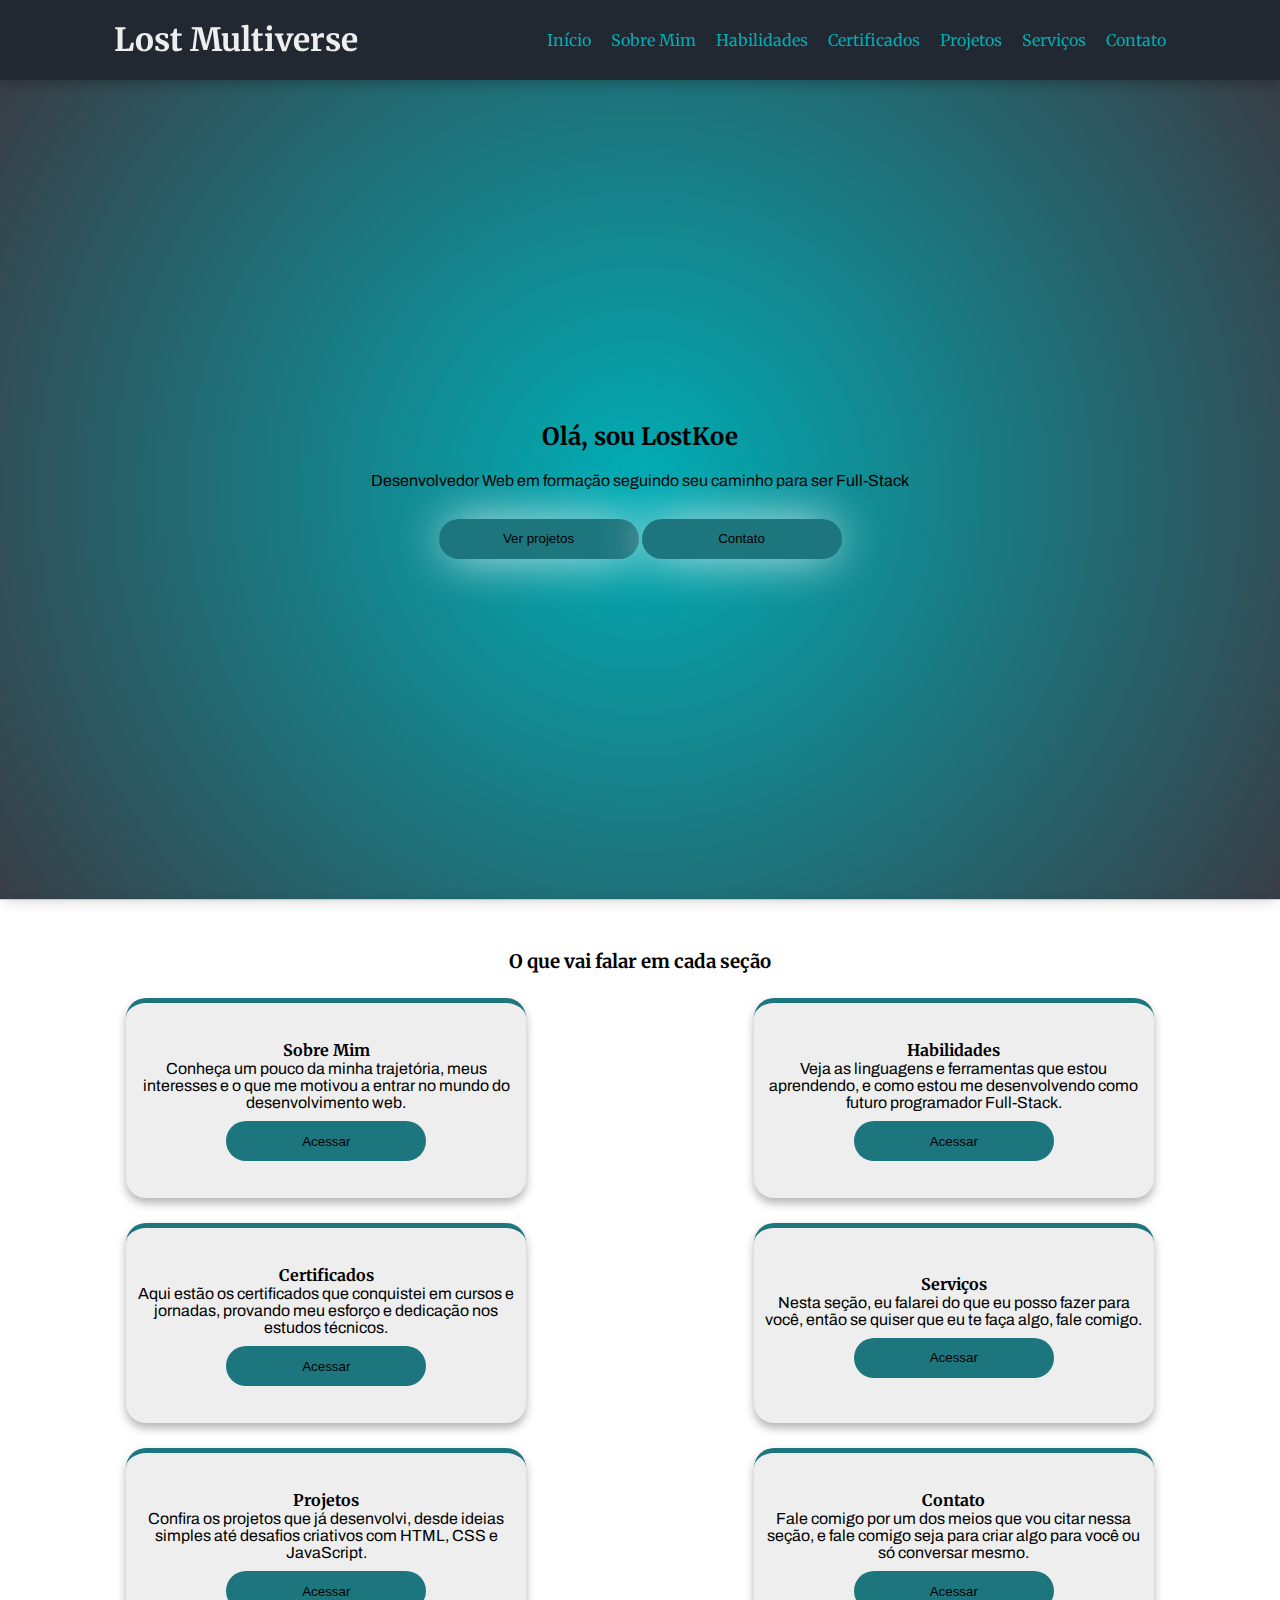
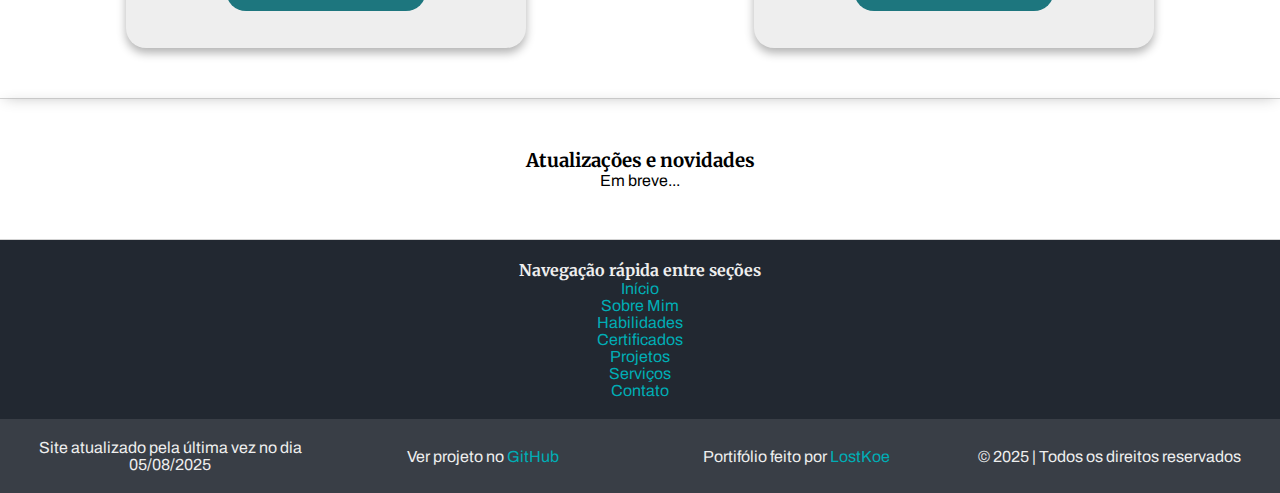
<file: index.html>
<!DOCTYPE html>
<html lang="pt-br">
  <head>
    <meta charset="UTF-8" />
    <meta name="viewport" content="width=device-width, initial-scale=1.0" />
    <title>Lost Multiverse</title>
    <link rel="stylesheet" href="style.css" />
    <link rel="shortcut icon" href="assets/icon.png" type="image/x-icon" />
  </head>
  <body>
    <header></header>
    <main>
      <section id="hero">
        <h2>Olá, sou LostKoe</h2>
        <p>
          Desenvolvedor Web em formação seguindo seu caminho para ser Full-Stack
        </p>
        <div id="hero-btn-container">
          <a href="">
            <button>Ver projetos</button>
          </a>
          <a href="">
            <button>Contato</button>
          </a>
        </div>
      </section>
      <section id="about-sects">
        <h3>O que vai falar em cada seção</h3>
        <div class="container">
          <div class="about-sects-blocks">
            <h4>Sobre Mim</h4>
            <p>
              Conheça um pouco da minha trajetória, meus interesses e o que me
              motivou a entrar no mundo do desenvolvimento web.
            </p>
            <a href=""><button>Acessar</button></a>
          </div>

          <div class="about-sects-blocks">
            <h4>Habilidades</h4>
            <p>
              Veja as linguagens e ferramentas que estou aprendendo, e como
              estou me desenvolvendo como futuro programador Full-Stack.
            </p>
            <a href=""><button>Acessar</button></a>
          </div>

          <div class="about-sects-blocks">
            <h4>Certificados</h4>
            <p>
              Aqui estão os certificados que conquistei em cursos e jornadas,
              provando meu esforço e dedicação nos estudos técnicos.
            </p>
            <a href=""><button>Acessar</button></a>
          </div>

          <div class="about-sects-blocks">
            <h4>Serviços</h4>
            <p>
              Nesta seção, eu falarei do que eu posso fazer para você, então se
              quiser que eu te faça algo, fale comigo.
            </p>
            <a href=""><button>Acessar</button></a>
          </div>

          <div class="about-sects-blocks">
            <h4>Projetos</h4>
            <p>
              Confira os projetos que já desenvolvi, desde ideias simples até
              desafios criativos com HTML, CSS e JavaScript.
            </p>
            <a href=""><button>Acessar</button></a>
          </div>

          <div class="about-sects-blocks">
            <h4>Contato</h4>
            <p>
              Fale comigo por um dos meios que vou citar nessa seção, e fale
              comigo seja para criar algo para você ou só conversar mesmo.
            </p>
            <a href=""><button>Acessar</button></a>
          </div>
        </div>
      </section>
      <section id="news">
        <h3>Atualizações e novidades</h3>
        <p>Em breve...</p>
      </section>
    </main>
    <footer></footer>

    <script src="script.js"></script>
    <script>
      header.create()
      footer.create()
    </script>
  </body>
</html>
</file>
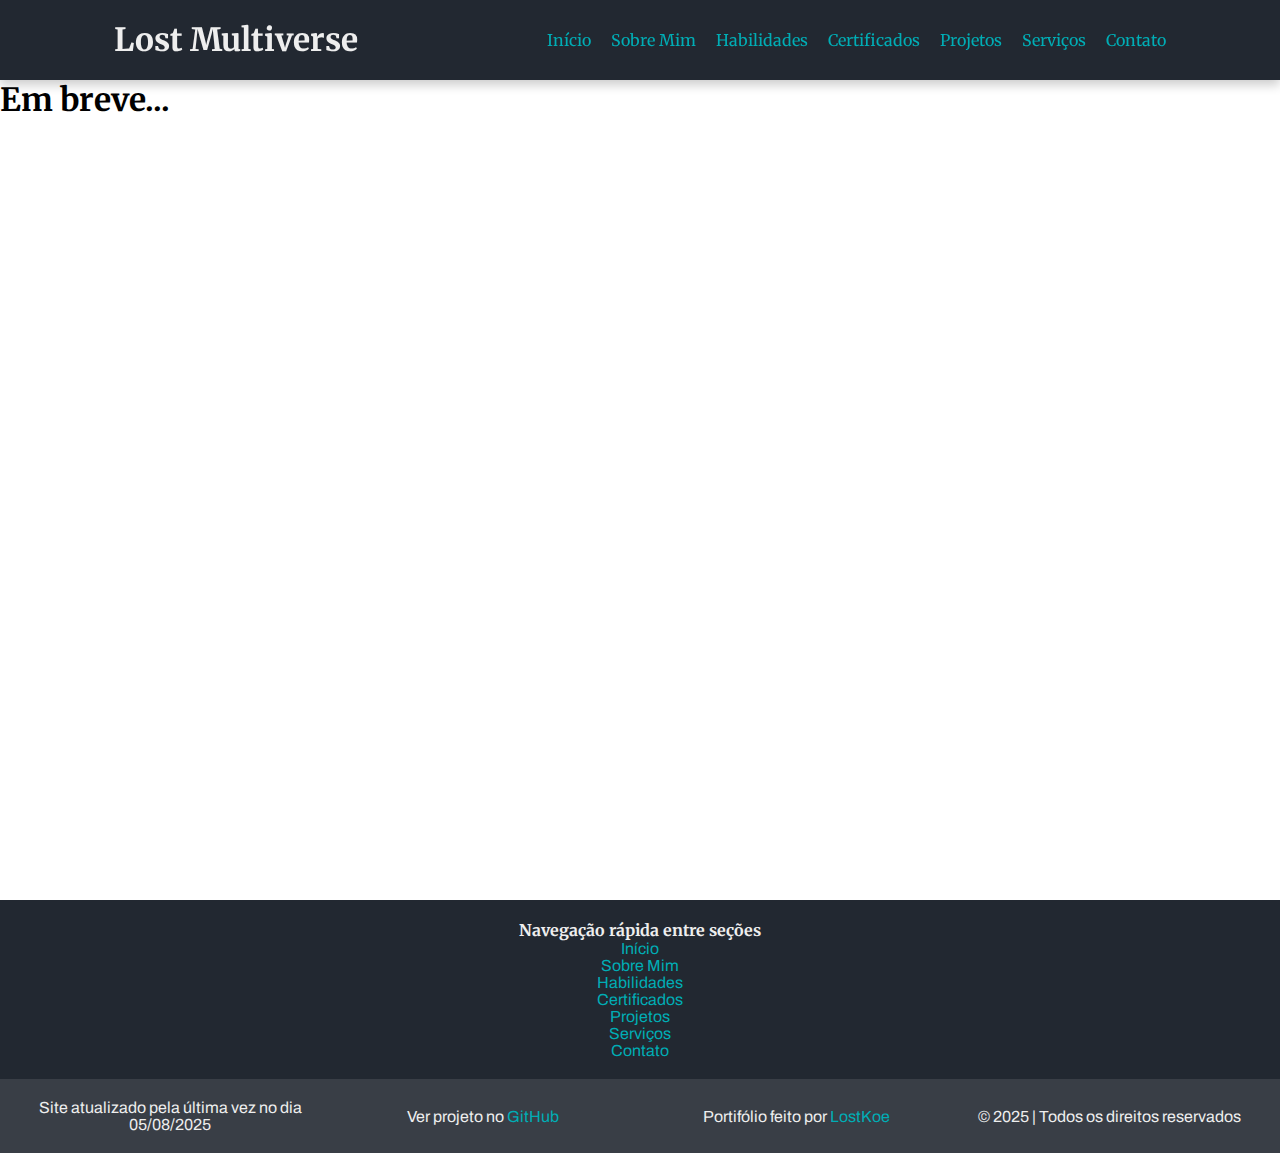
<file: nav/about.html>
<!DOCTYPE html>
<html lang="en">
  <head>
    <meta charset="UTF-8" />
    <meta name="viewport" content="width=device-width, initial-scale=1.0" />
    <title>Lost Multiverse - Sobre Mim</title>
    <link rel="stylesheet" href="../style.css">
    <link rel="shortcut icon" href="../assets/icon.png" type="image/x-icon">
  </head>
  <body>
    <header></header>
    <main>
      <h1>Em breve...</h1>
    </main>
    <footer></footer>

    <script src="../script.js"></script>
    <script>
      header.create()
      footer.create()
    </script>
  </body>
</html>
</file>
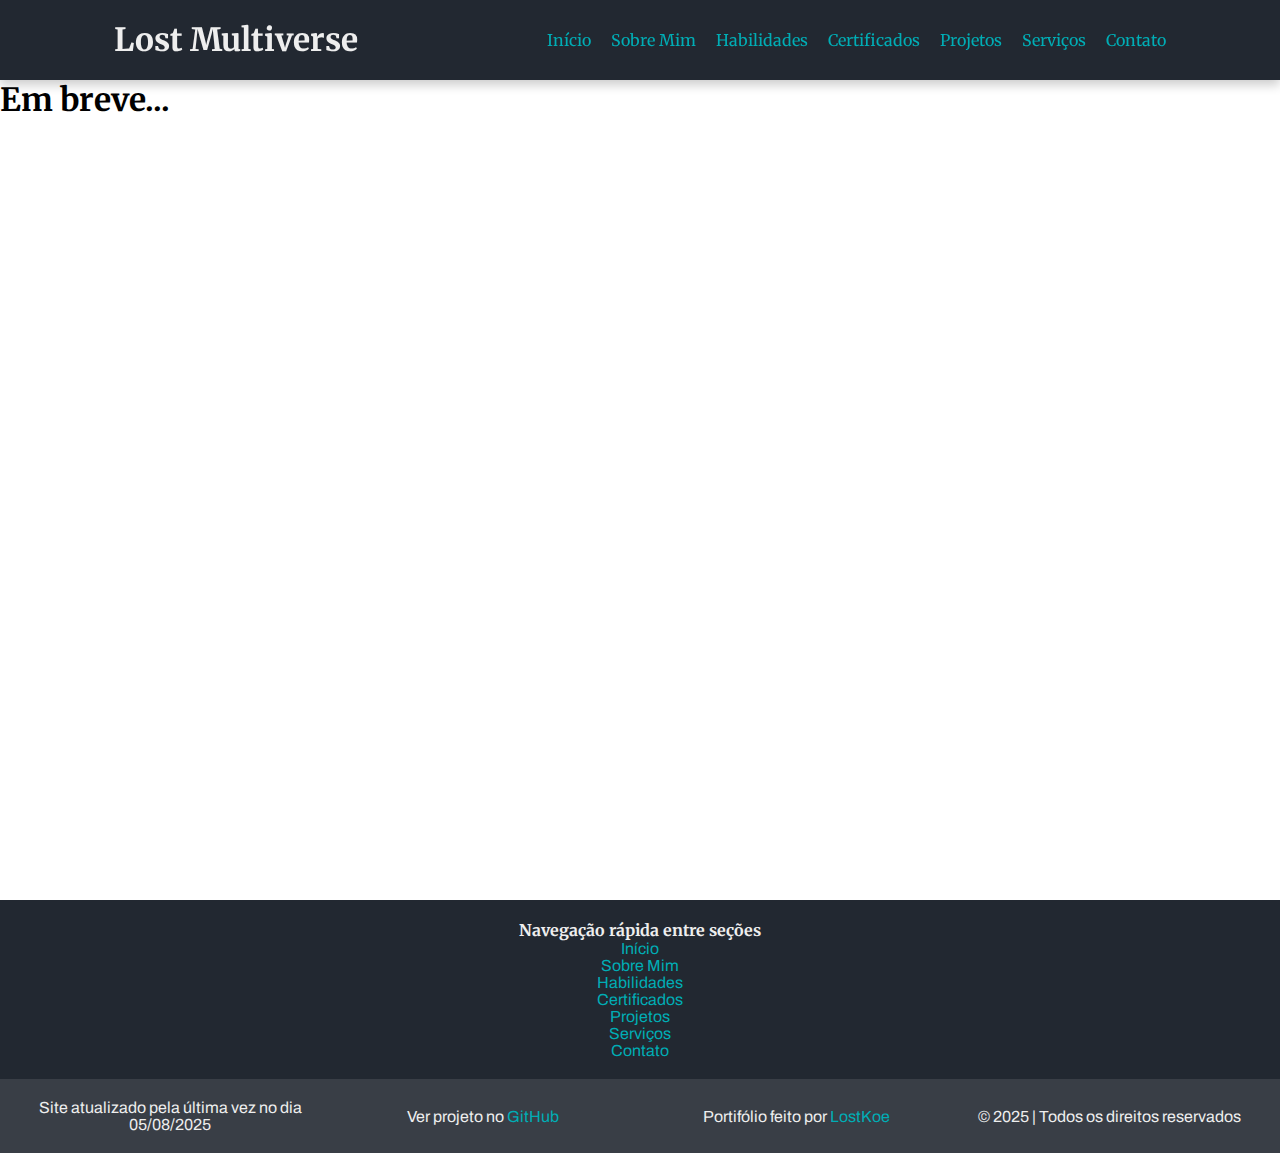
<file: nav/certification.html>
<!DOCTYPE html>
<html lang="en">
  <head>
    <meta charset="UTF-8" />
    <meta name="viewport" content="width=device-width, initial-scale=1.0" />
    <title>Lost Multiverse - Certificados</title>
    <link rel="stylesheet" href="../style.css">
    <link rel="shortcut icon" href="../assets/icon.png" type="image/x-icon">
  </head>
  <body>
    <header></header>
    <main>
      <h1>Em breve...</h1>
    </main>
    <footer></footer>

    <script src="../script.js"></script>
    <script>
      header.create()
      footer.create()
    </script>
  </body>
</html>
</file>
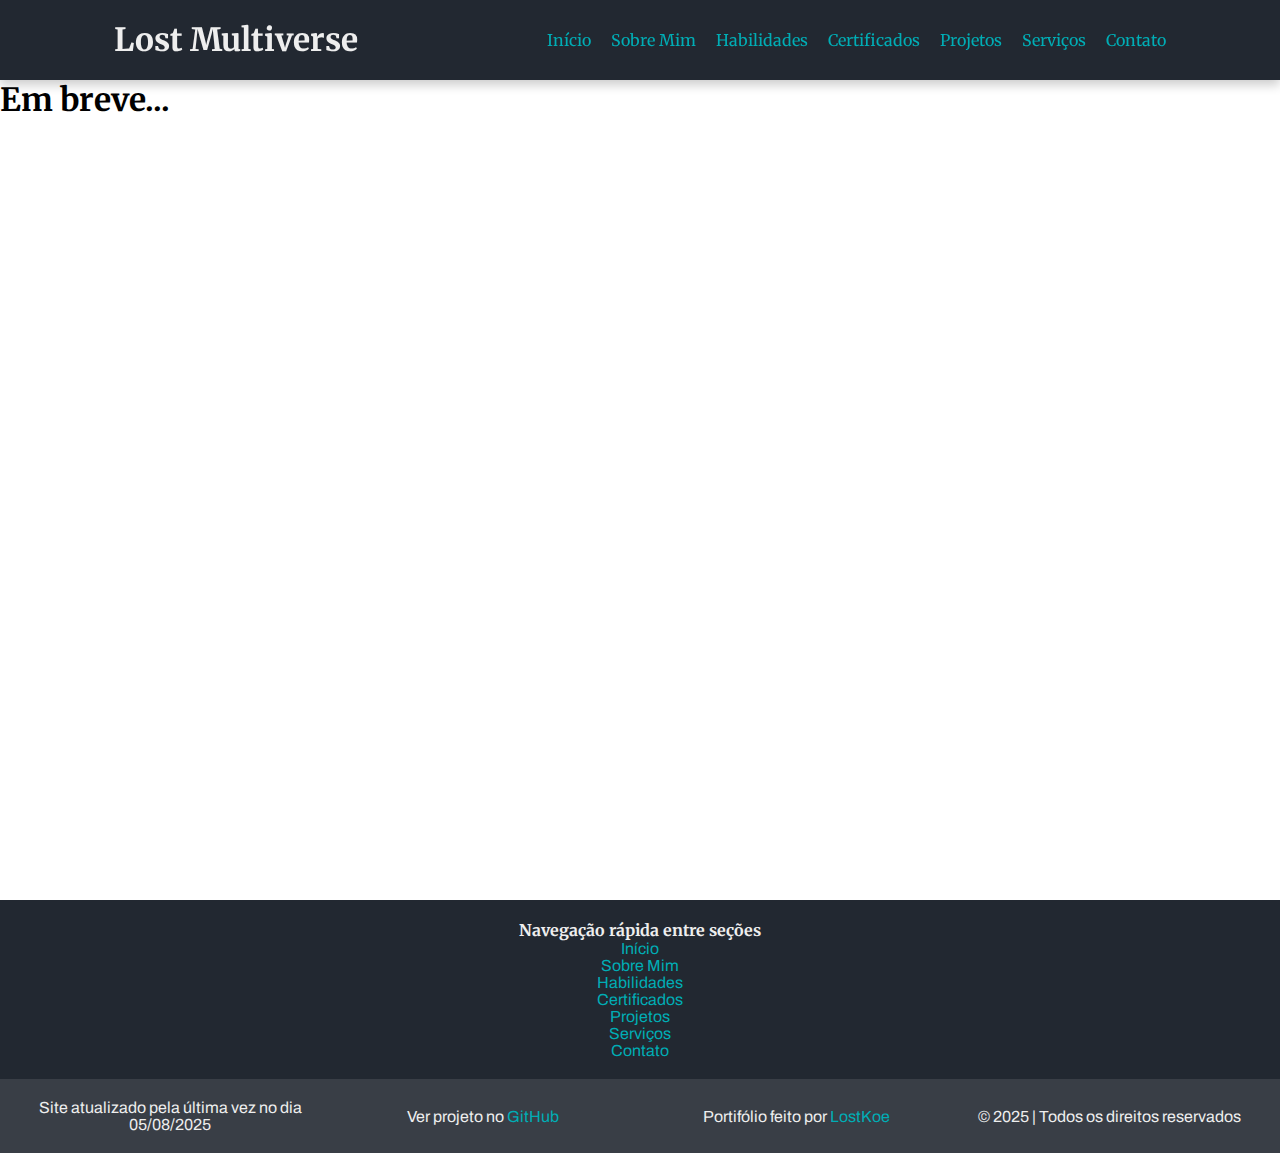
<file: nav/contact.html>
<!DOCTYPE html>
<html lang="en">
  <head>
    <meta charset="UTF-8" />
    <meta name="viewport" content="width=device-width, initial-scale=1.0" />
    <title>Lost Multiverse - Contato</title>
    <link rel="stylesheet" href="../style.css">
    <link rel="shortcut icon" href="../assets/icon.png" type="image/x-icon">
  </head>
  <body>
    <header></header>
    <main>
      <h1>Em breve...</h1>
    </main>
    <footer></footer>

    <script src="../script.js"></script>
    <script>
      header.create()
      footer.create()
    </script>
  </body>
</html>
</file>
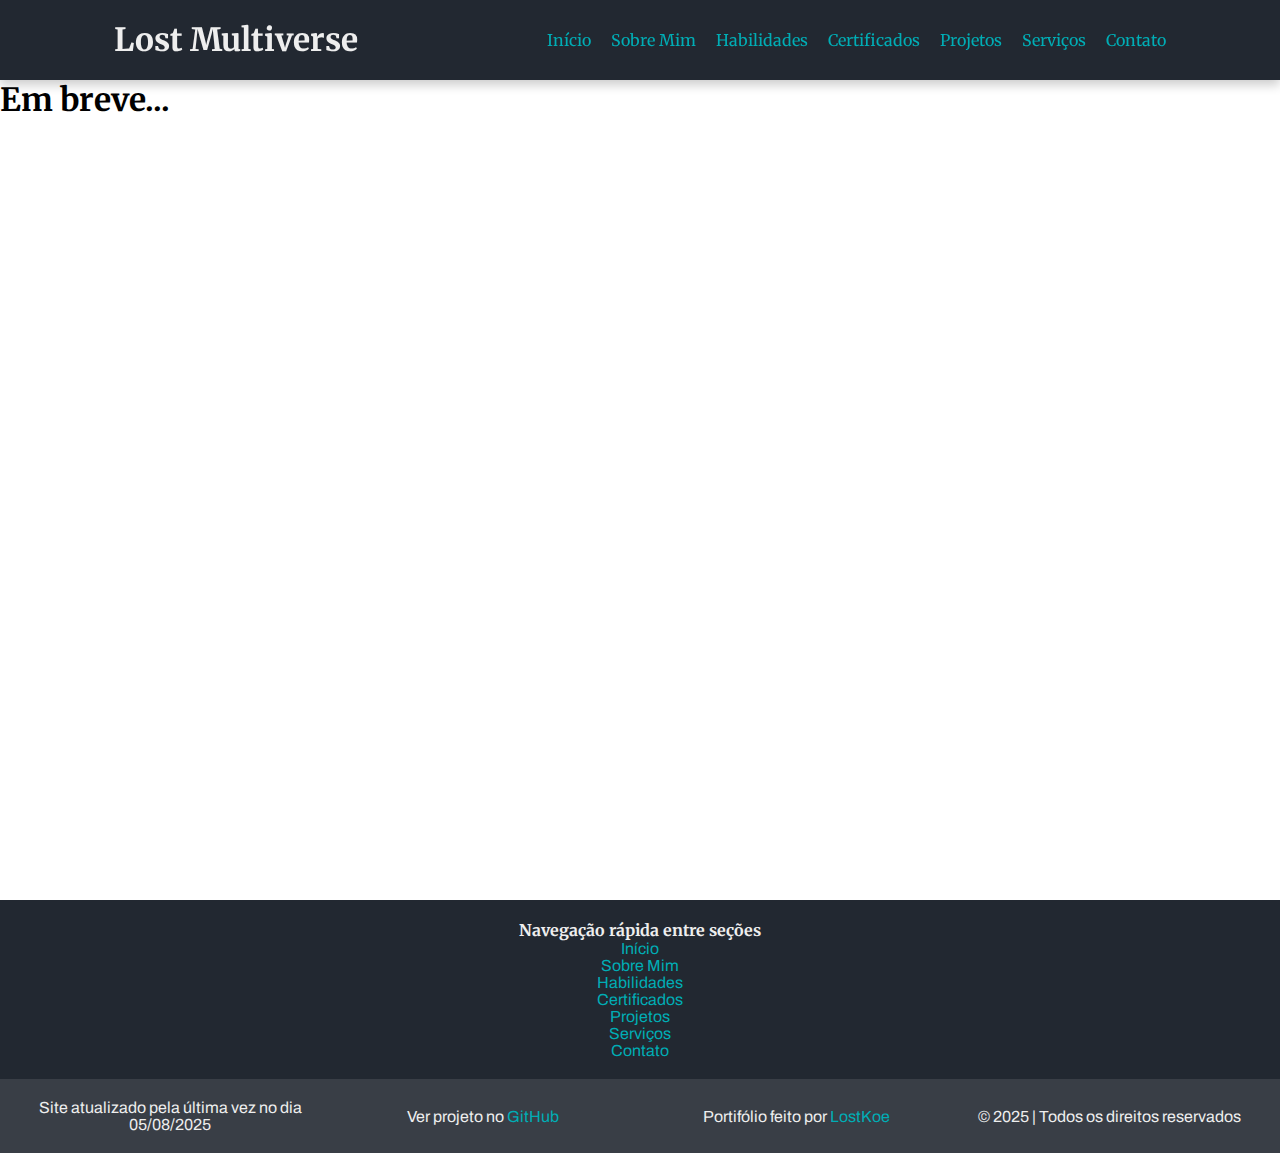
<file: nav/hability.html>
<!DOCTYPE html>
<html lang="en">
  <head>
    <meta charset="UTF-8" />
    <meta name="viewport" content="width=device-width, initial-scale=1.0" />
    <title>Lost Multiverse - Habilidades</title>
    <link rel="stylesheet" href="../style.css">
    <link rel="shortcut icon" href="../assets/icon.png" type="image/x-icon">
  </head>
  <body>
    <header></header>
    <main>
      <h1>Em breve...</h1>
    </main>
    <footer></footer>

    <script src="../script.js"></script>
    <script>
      header.create()
      footer.create()
    </script>
  </body>
</html>
</file>
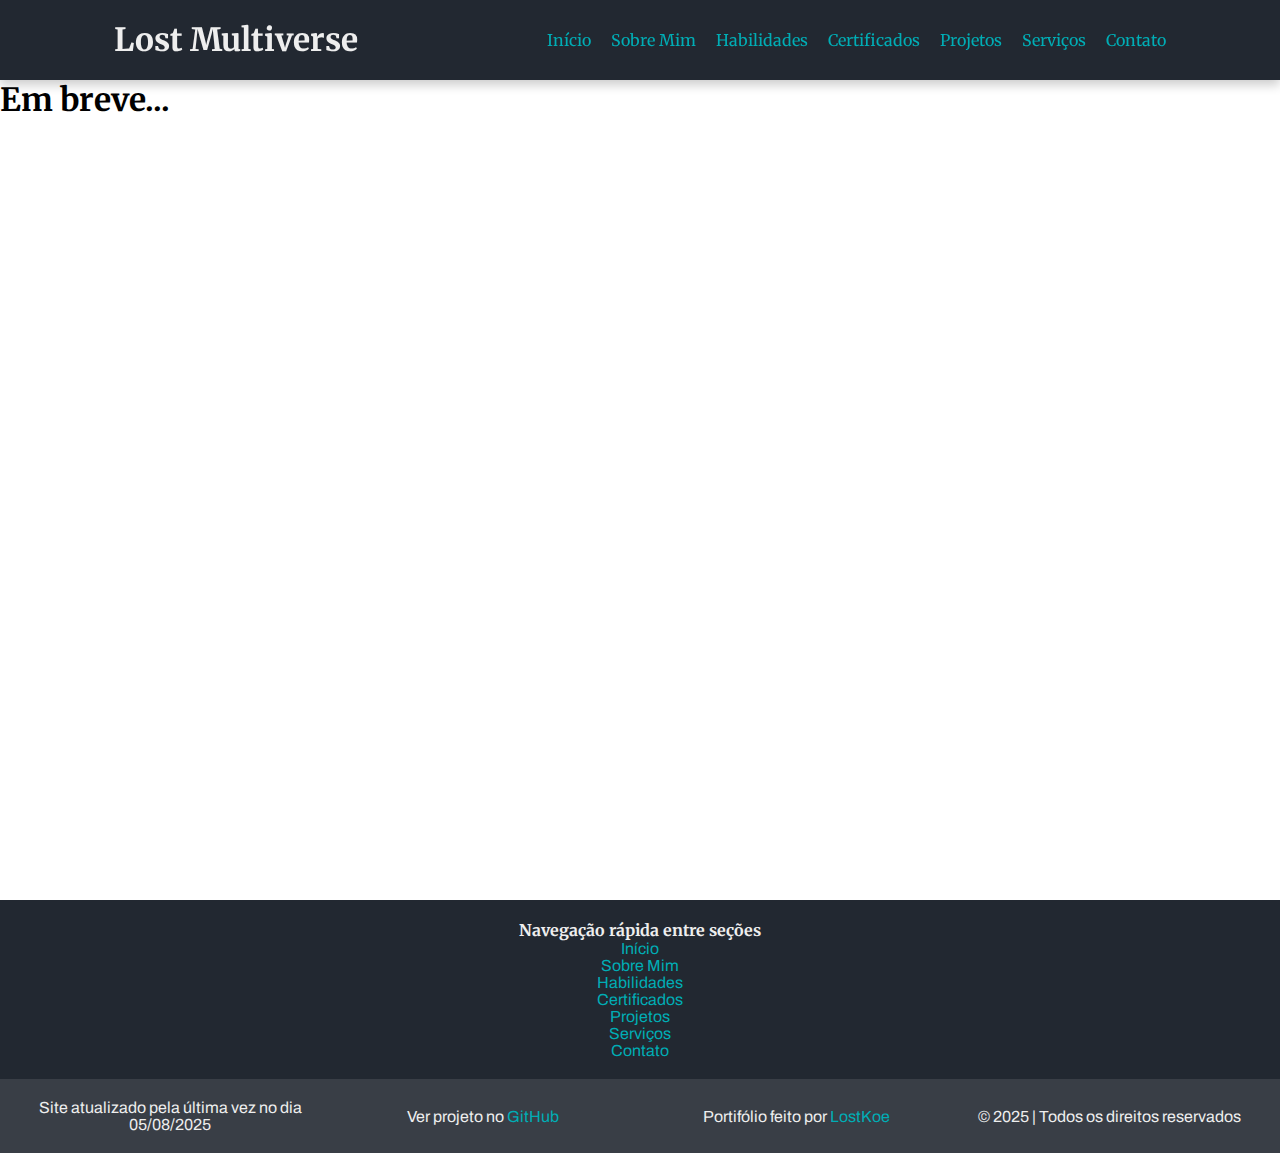
<file: nav/projects.html>
<!DOCTYPE html>
<html lang="en">
  <head>
    <meta charset="UTF-8" />
    <meta name="viewport" content="width=device-width, initial-scale=1.0" />
    <title>Lost Multiverse - Projetos</title>
    <link rel="stylesheet" href="../style.css">
    <link rel="shortcut icon" href="../assets/icon.png" type="image/x-icon">
  </head>
  <body>
    <header></header>
    <main>
      <h1>Em breve...</h1>
    </main>
    <footer></footer>

    <script src="../script.js"></script>
    <script>
      header.create()
      footer.create()
    </script>
  </body>
</html>
</file>
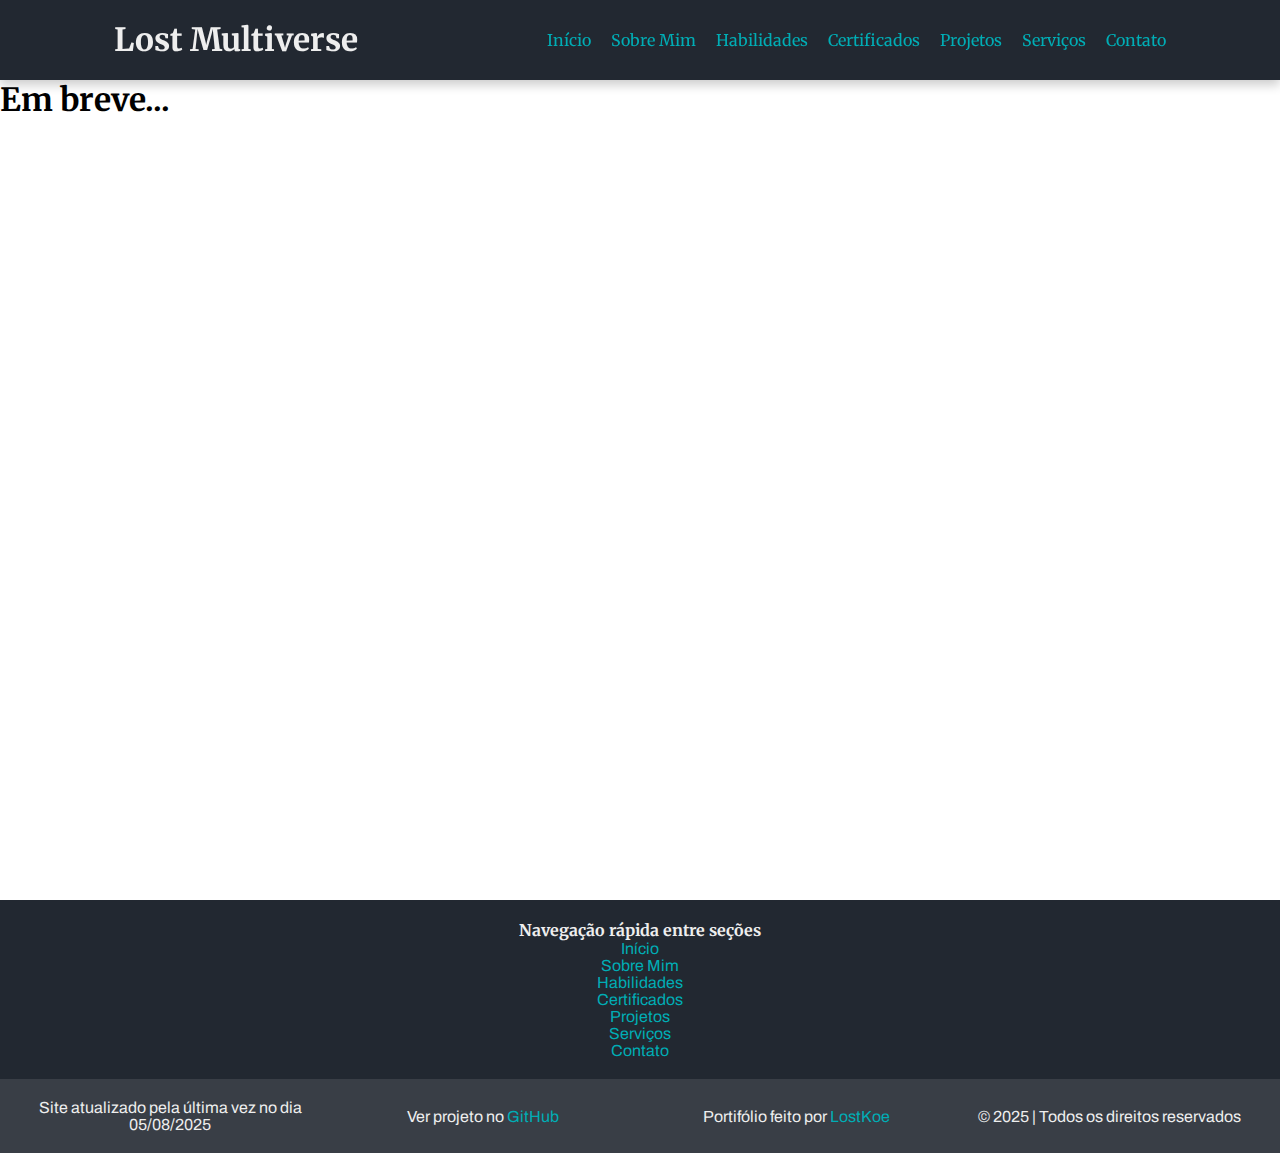
<file: nav/services.html>
<!DOCTYPE html>
<html lang="en">
  <head>
    <meta charset="UTF-8" />
    <meta name="viewport" content="width=device-width, initial-scale=1.0" />
    <title>Lost Multiverse - Serviços</title>
    <link rel="stylesheet" href="../style.css">
    <link rel="shortcut icon" href="../assets/icon.png" type="image/x-icon">
  </head>
  <body>
    <header></header>
    <main>
      <h1>Em breve...</h1>
    </main>
    <footer></footer>

    <script src="../script.js"></script>
    <script>
      header.create()
      footer.create()
    </script>
  </body>
</html>
</file>
<file: style.css>
@import url('https://fonts.googleapis.com/css2?family=Archivo:ital,wght@0,100..900;1,100..900&family=Merriweather:ital,opsz,wght@0,18..144,300..900;1,18..144,300..900&display=swap');

:root {
  --gunmetal: #222831;
  --onyx: #393e46;
  --caribbean-current: #1d767e;
  --verdigris: #00adb5;
  --anti-flash-white: #eeeeee;
  --merriweather: 'Merriweather', serif;
  --archivo: 'Archivo', sans-serif;
}

* {
  margin: 0;
  padding: 0;
  box-sizing: border-box;
}

body {
  font-family: var(--archivo);
}

header {
  display: flex;
  justify-content: space-around;
  align-items: center;
  position: sticky;
  width: 100%;
  top: 0;
  left: 0;
  background: var(--gunmetal);
  color: var(--anti-flash-white);
  font-family: var(--merriweather);
  padding: 20px;
  box-shadow: 0px 5px 10px rgba(0, 0, 0, 0.2);
  z-index: 1;
}

header ul {
  display: flex;
  justify-content: center;
  align-items: center;
  gap: 20px;
}

header li {
  list-style: none;
  position: relative;
}

header li:last-child {
  color: var(--verdigris);
  text-decoration: none;
  transition: all 0.3s;
}

header li:last-child:hover {
  color: var(--anti-flash-white);
  text-decoration: underline;
}

header select {
  position: absolute;
  margin-top: 5px;
}

a {
  color: var(--verdigris);
  text-decoration: none;
  transition: all 0.3s;
}

a:hover {
  color: var(--anti-flash-white);
  text-decoration: underline;
}

h1,
h2,
h3,
h4,
h5,
h6 {
  font-family: var(--merriweather);
}

section {
  text-align: center;
  padding: 50px 25px;
}

#hero {
  display: flex;
  justify-content: center;
  align-items: center;
  flex-direction: column;
  gap: 20px;
  height: calc(100vh - 80px);
  background: radial-gradient(
    circle at center center,
    var(--verdigris),
    var(--onyx)
  );
}

#hero button {
  box-shadow: 0px 0px 50px -5px white;
}

main {
  min-height: calc(100vh - 80px);
}

section {
  border-bottom: 1px solid lightgray;
  box-shadow: 0 2px 15px -5px rgba(0, 0, 0, 0.3);
}

button {
  width: 200px;
  height: 40px;
  border-radius: 20px;
  border: none;
  background: var(--caribbean-current);
  transition: all 0.3s;
  margin-top: 10px;
}

button:hover {
  background: var(--gunmetal);
  color: var(--anti-flash-white);
  cursor: pointer;
}

a button {
  text-decoration: none;
}

.container {
  display: flex;
  justify-content: space-around;
  align-items: center;
  flex-wrap: wrap;
  flex-direction: row;
  gap: 25px;
  margin-top: 25px;
}

.about-sects-blocks {
  display: flex;
  justify-content: center;
  align-items: center;
  flex-direction: column;
  width: 400px;
  height: 200px;
  background: var(--anti-flash-white);
  border-radius: 20px;
  border-top: 5px solid var(--caribbean-current);
  padding: 10px;
  box-shadow: 0 5px 10px rgba(0, 0, 0, 0.3);
  transition: transform 0.3s;
}

.about-sects-blocks:hover {
  transform: scale(1.05);
}

.news-blocks {
  display: flex;
  justify-content: space-between;
  align-items: center;
  flex-direction: column;
  padding: 30px 20px;
  width: 450px;
  height: 200px;
  background: linear-gradient(to bottom, var(--onyx), var(--caribbean-current));
  color: var(--anti-flash-white);
  border-radius: 25px;
  transition: all 0.3s;
}

.news-blocks:hover {
  transform: scale(1.1) translateY(-10px);
}

footer {
  display: flex;
  justify-content: space-around;
  align-items: center;
  flex-direction: column;
  text-align: center;
  background: var(--gunmetal);
  color: var(--anti-flash-white);
}

#footer-top {
  padding: 20px;
}

footer li {
  list-style: none;
}

#footer-bottom {
  display: flex;
  justify-content: space-between;
  align-items: center;
  flex-direction: row;
  background: var(--onyx);
  width: 100%;
  padding: 20px;
}

#footer-bottom p {
  width: 300px;
}
</file>
